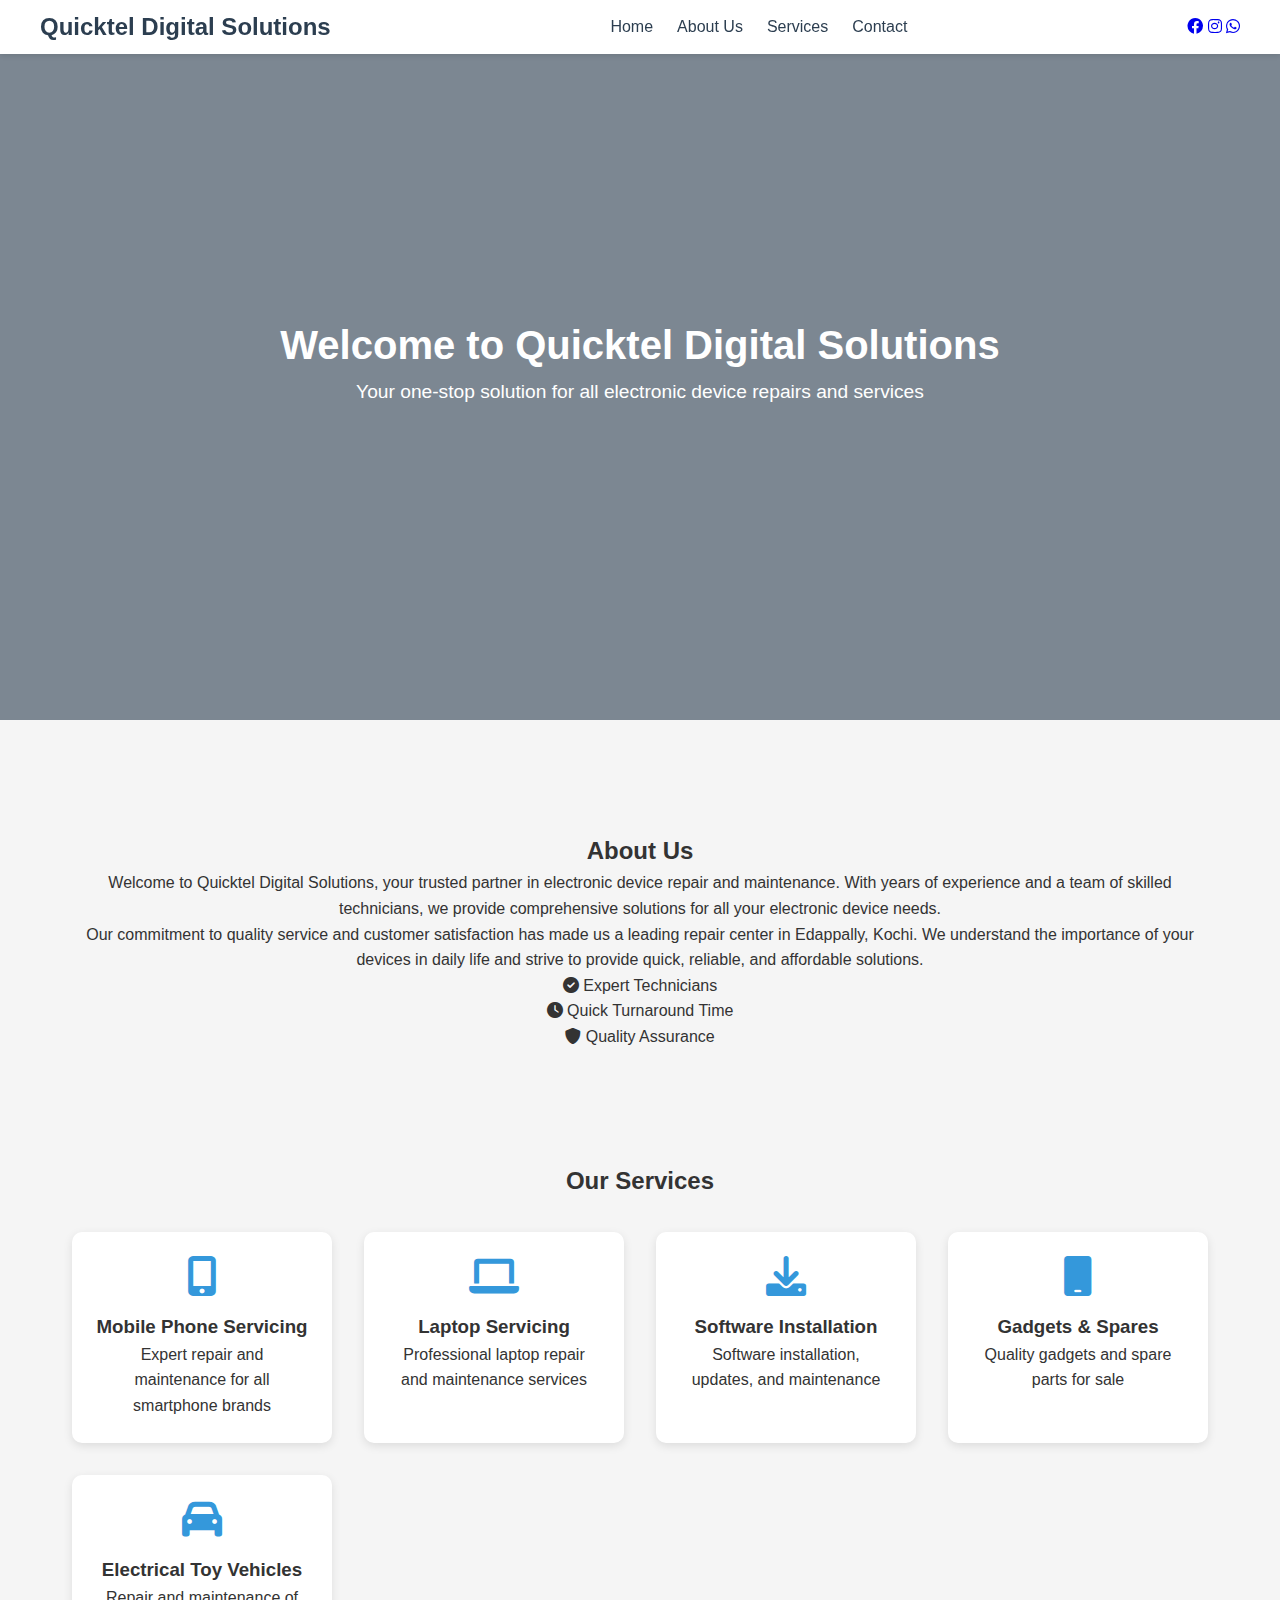
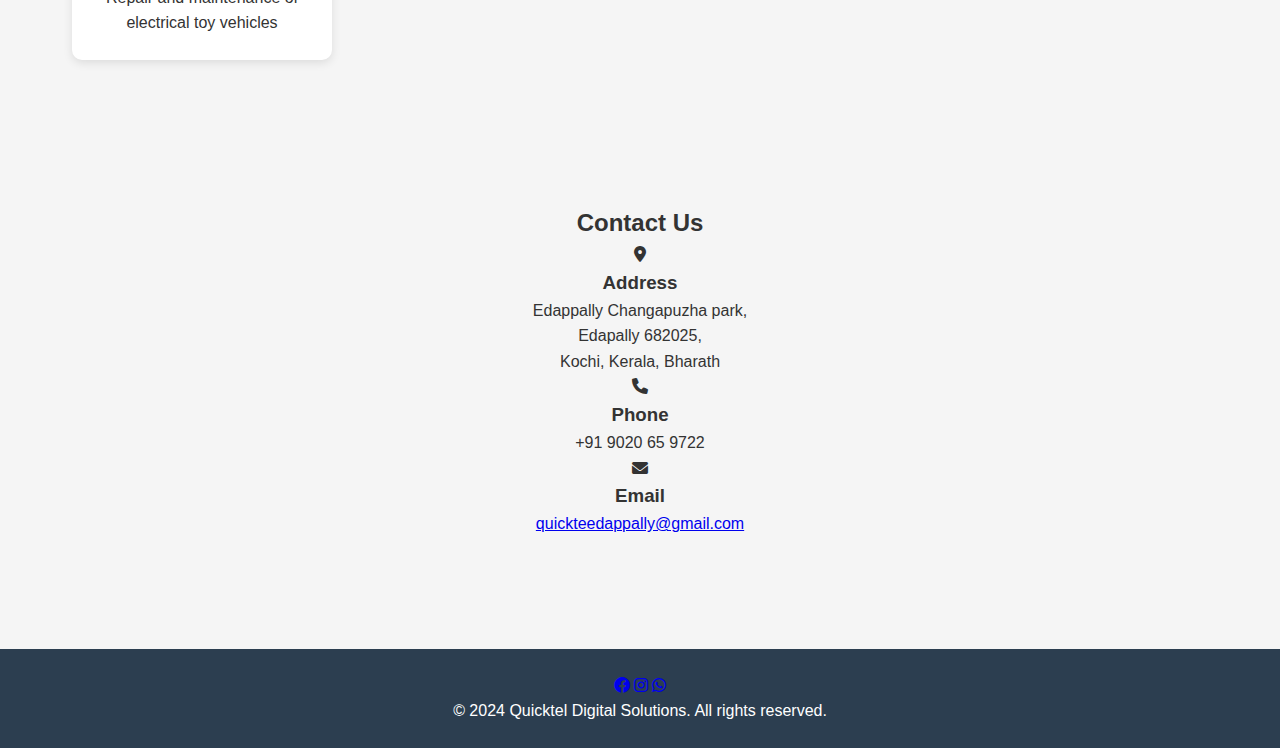
<file: index.html>
<!DOCTYPE html>
<html lang="en">
<head>
    <meta charset="UTF-8">
    <meta name="viewport" content="width=device-width, initial-scale=1.0">
    <title>Quicktel Digital Solutions</title>
    <link rel="stylesheet" href="styles.css">
    <link rel="stylesheet" href="https://cdnjs.cloudflare.com/ajax/libs/font-awesome/6.0.0/css/all.min.css">
</head>
<body>
    <header>
        <nav>
            <div class="logo">
                <h1>Quicktel Digital Solutions</h1>
            </div>
            <button class="mobile-menu-btn" aria-label="Toggle menu">
                <span></span>
                <span></span>
                <span></span>
            </button>
            <div class="nav-links">
                <a href="#home">Home</a>
                <a href="#about">About Us</a>
                <a href="#services">Services</a>
                <a href="#contact">Contact</a>
            </div>
            <div class="social-icons">
                <a href="https://facebook.com" target="_blank" aria-label="Facebook"><i class="fab fa-facebook"></i></a>
                <a href="https://instagram.com" target="_blank" aria-label="Instagram"><i class="fab fa-instagram"></i></a>
                <a href="https://wa.me/919020659722" target="_blank" aria-label="WhatsApp"><i class="fab fa-whatsapp"></i></a>
            </div>
        </nav>
    </header>

    <main>
        <section id="home" class="hero">
            <div class="hero-overlay"></div>
            <div class="hero-content">
                <h1>Welcome to Quicktel Digital Solutions</h1>
                <p>Your one-stop solution for all electronic device repairs and services</p>
            </div>
        </section>

        <section id="about" class="about">
            <h2>About Us</h2>
            <div class="about-content">
                <p>Welcome to Quicktel Digital Solutions, your trusted partner in electronic device repair and maintenance. With years of experience and a team of skilled technicians, we provide comprehensive solutions for all your electronic device needs.</p>
                <p>Our commitment to quality service and customer satisfaction has made us a leading repair center in Edappally, Kochi. We understand the importance of your devices in daily life and strive to provide quick, reliable, and affordable solutions.</p>
                <div class="about-features">
                    <div class="feature">
                        <i class="fas fa-check-circle"></i>
                        <span>Expert Technicians</span>
                    </div>
                    <div class="feature">
                        <i class="fas fa-clock"></i>
                        <span>Quick Turnaround Time</span>
                    </div>
                    <div class="feature">
                        <i class="fas fa-shield-alt"></i>
                        <span>Quality Assurance</span>
                    </div>
                </div>
            </div>
        </section>

        <section id="services" class="services">
            <h2>Our Services</h2>
            <div class="service-grid">
                <div class="service-card">
                    <i class="fas fa-mobile-alt"></i>
                    <div class="card-content">
                        <h3>Mobile Phone Servicing</h3>
                        <p>Expert repair and maintenance for all smartphone brands</p>
                    </div>
                </div>
                <div class="service-card">
                    <i class="fas fa-laptop"></i>
                    <div class="card-content">
                        <h3>Laptop Servicing</h3>
                        <p>Professional laptop repair and maintenance services</p>
                    </div>
                </div>
                <div class="service-card">
                    <i class="fas fa-download"></i>
                    <div class="card-content">
                        <h3>Software Installation</h3>
                        <p>Software installation, updates, and maintenance</p>
                    </div>
                </div>
                <div class="service-card">
                    <i class="fas fa-mobile"></i>
                    <div class="card-content">
                        <h3>Gadgets & Spares</h3>
                        <p>Quality gadgets and spare parts for sale</p>
                    </div>
                </div>
                <div class="service-card">
                    <i class="fas fa-car"></i>
                    <div class="card-content">
                        <h3>Electrical Toy Vehicles</h3>
                        <p>Repair and maintenance of electrical toy vehicles</p>
                    </div>
                </div>
            </div>
        </section>

        <section id="contact" class="contact">
            <h2>Contact Us</h2>
            <div class="contact-info">
                <div class="contact-card">
                    <i class="fas fa-map-marker-alt"></i>
                    <h3>Address</h3>
                    <p>Edappally Changapuzha park,<br>
                    Edapally 682025,<br>
                    Kochi, Kerala, Bharath</p>
                </div>
                <div class="contact-card">
                    <i class="fas fa-phone"></i>
                    <h3>Phone</h3>
                    <p>+91 9020 65 9722</p>
                </div>
                <div class="contact-card">
                    <i class="fas fa-envelope"></i>
                    <h3>Email</h3>
                    <p><a href="mailto:quickteedappally@gmail.com">quickteedappally@gmail.com</a></p>
                </div>
            </div>
        </section>
    </main>

    <footer>
        <div class="footer-content">
            <div class="footer-social">
                <a href="https://facebook.com" target="_blank" aria-label="Facebook"><i class="fab fa-facebook"></i></a>
                <a href="https://instagram.com" target="_blank" aria-label="Instagram"><i class="fab fa-instagram"></i></a>
                <a href="https://wa.me/919020659722" target="_blank" aria-label="WhatsApp"><i class="fab fa-whatsapp"></i></a>
            </div>
            <p>&copy; 2024 Quicktel Digital Solutions. All rights reserved.</p>
        </div>
    </footer>
    <script>
        document.addEventListener('DOMContentLoaded', function() {
            const mobileMenuBtn = document.querySelector('.mobile-menu-btn');
            const navLinks = document.querySelector('.nav-links');
            
            mobileMenuBtn.addEventListener('click', function() {
                navLinks.classList.toggle('active');
                document.body.classList.toggle('menu-open');
            });

            // Close menu when clicking on a link
            document.querySelectorAll('.nav-links a').forEach(link => {
                link.addEventListener('click', () => {
                    navLinks.classList.remove('active');
                    document.body.classList.remove('menu-open');
                });
            });

            // Close menu when clicking outside
            document.addEventListener('click', (e) => {
                if (!navLinks.contains(e.target) && !mobileMenuBtn.contains(e.target)) {
                    navLinks.classList.remove('active');
                    document.body.classList.remove('menu-open');
                }
            });
        });
    </script>
</body>
</html>
</file>
<file: styles.css>
/* Reset and base styles */
* {
    margin: 0;
    padding: 0;
    box-sizing: border-box;
}

body {
    font-family: 'Segoe UI', Tahoma, Geneva, Verdana, sans-serif;
    line-height: 1.6;
    color: #333;
    background-color: #f5f5f5;
}

/* Header and Navigation */
header {
    background-color: #ffffff;
    box-shadow: 0 2px 5px rgba(0,0,0,0.1);
    position: fixed;
    width: 100%;
    top: 0;
    z-index: 1000;
    padding: 0.5rem 1rem;
}

nav {
    display: flex;
    justify-content: space-between;
    align-items: center;
    max-width: 1200px;
    margin: 0 auto;
}

.logo h1 {
    font-size: 1.5rem;
    color: #2c3e50;
}

.nav-links {
    display: flex;
    gap: 1.5rem;
}

.nav-links a {
    color: #2c3e50;
    text-decoration: none;
    font-weight: 500;
    transition: color 0.3s ease;
}

.nav-links a:hover {
    color: #3498db;
}

.mobile-menu-btn {
    display: none;
    background: none;
    border: none;
    cursor: pointer;
}

.mobile-menu-btn span {
    display: block;
    width: 25px;
    height: 3px;
    background-color: #2c3e50;
    margin: 5px 0;
    transition: all 0.3s ease;
}

/* Hero Section */
.hero {
    height: 80vh;
    background: url('https://images.unsplash.com/photo-1515343480029-43cdfe6b6aae?auto=format&fit=crop&q=80') center/cover no-repeat;
    position: relative;
    display: flex;
    align-items: center;
    justify-content: center;
    text-align: center;
    color: white;
    padding: 2rem;
}

.hero-overlay {
    position: absolute;
    top: 0;
    left: 0;
    right: 0;
    bottom: 0;
    background: rgba(44, 62, 80, 0.6);
}

.hero-content {
    position: relative;
    z-index: 1;
}

.hero-content h1 {
    font-size: 2.5rem;
}

.hero-content p {
    font-size: 1.2rem;
}

/* About Section */
.about {
    padding: 5rem 2rem;
    margin: 2rem auto;
    max-width: 1200px;
    text-align: center;
}

/* Services Section */
.services h2 {
    text-align: center;
}

.service-grid {
    display: grid;
    grid-template-columns: repeat(auto-fit, minmax(250px, 1fr));
    gap: 2rem;
    padding: 2rem;
    max-width: 1200px;
    margin: 0 auto;
}

.service-card {
    background: white;
    padding: 1.5rem;
    border-radius: 10px;
    box-shadow: 0 3px 10px rgba(0,0,0,0.1);
    text-align: center;
    transition: all 0.3s ease;
}

.service-card:hover {
    transform: translateY(-5px);
}

.service-card i {
    font-size: 2.5rem;
    color: #3498db;
    margin-bottom: 1rem;
}

/* Contact Section */
.contact {
    padding: 5rem 2rem;
    margin: 2rem auto;
    max-width: 1200px;
    text-align: center;
}

/* Footer */
footer {
    text-align: center;
    padding: 1.5rem;
    background-color: #2c3e50;
    color: white;
}

/* Responsive Design */
@media (max-width: 768px) {
    .mobile-menu-btn {
        display: block;
    }
    
    .nav-links {
        position: fixed;
        top: 0;
        right: -100%;
        height: 100vh;
        width: 60%;
        background: white;
        flex-direction: column;
        align-items: flex-start;
        padding: 4rem 2rem;
        transition: right 0.3s ease;
    }
    
    .nav-links.active {
        right: 0;
    }

    .service-grid {
        grid-template-columns: 1fr;
    }
}
</file>
